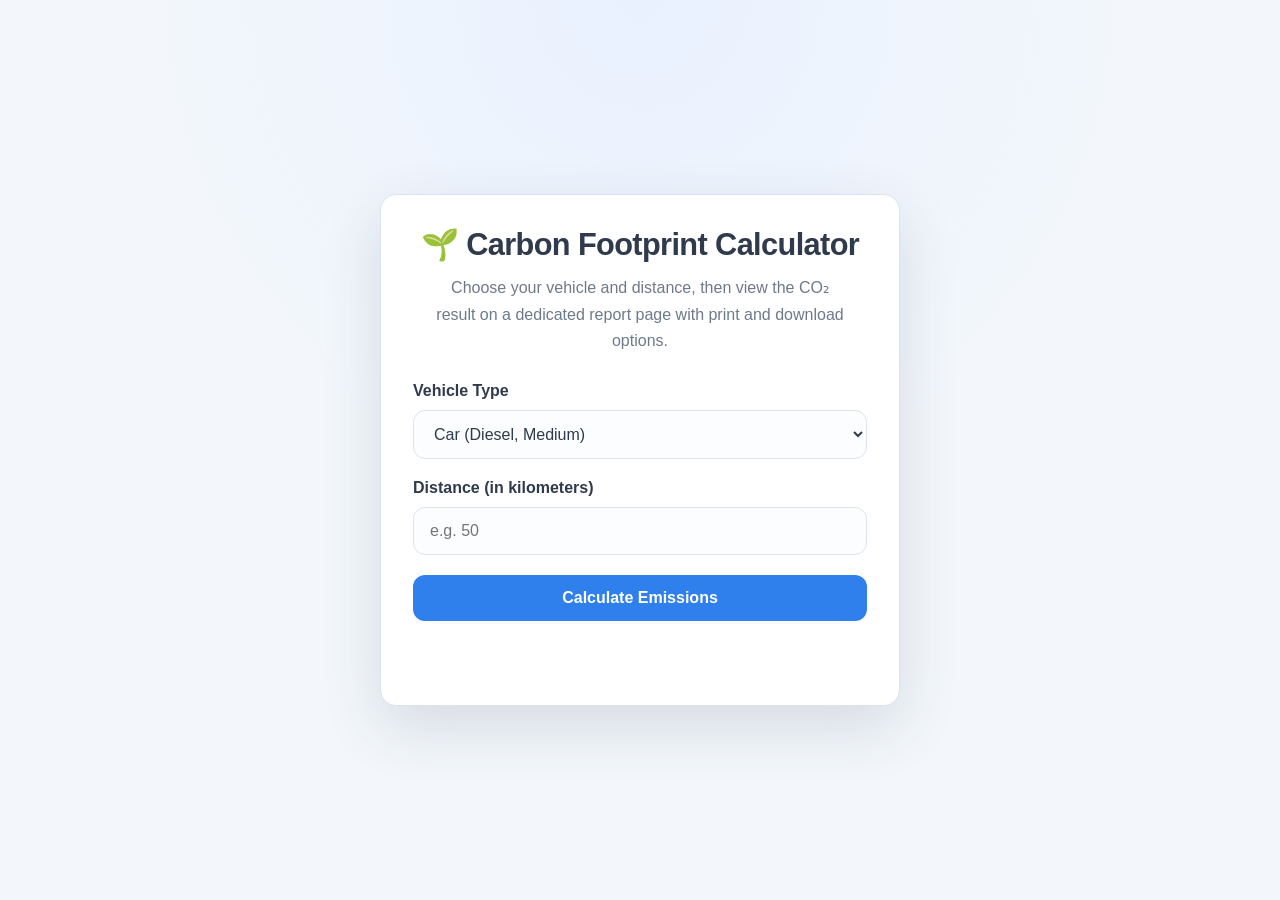
<file: index.html>
<!DOCTYPE html>
<html lang="en">
<head>
  <meta charset="UTF-8">
  <title>Carbon Footprint Calculator</title>
  <meta name="viewport" content="width=device-width, initial-scale=1.0">
  <link rel="stylesheet" href="styles.css">
</head>
<body>

<div class="container">
  <header>
    <h1>🌱 Carbon Footprint Calculator</h1>
    <p>Choose your vehicle and distance, then view the CO₂ result on a dedicated report page with print and download options.</p>
  </header>

  <div class="form-group">
    <label for="vehicle">Vehicle Type</label>
    <select id="vehicle">
      <option value="0.171">Car (Diesel, Medium)</option>
      <option value="0.192">Car (Petrol, Medium)</option>
      <option value="0.240">SUV (Petrol, Large)</option>
      <option value="0.220">SUV (Diesel, Large)</option>
      <option value="0.185">SUV (CNG, Large)</option>
      <option value="0.120">Car (CNG, Small)</option>
      <option value="0.103">Motorbike (Small)</option>
      <option value="0.089">Bus (Diesel, Large)</option>
      <option value="0.065">Bus (CNG, Large)</option>
      <option value="0.061">Train (Regional)</option>
      <option value="0.055">Metro / Tram</option>
      <option value="0.210">Truck / Lorry</option>
    </select>
  </div>

  <div class="form-group">
    <label for="distance">Distance (in kilometers)</label>
    <input type="number" id="distance" placeholder="e.g. 50" min="1">
  </div>

  <button id="calculateButton" type="button">Calculate Emissions</button>
  <p class="feedback" id="feedback" aria-live="polite"></p>
</div>

<script src="script.js"></script>

</body>
</html>
</file>
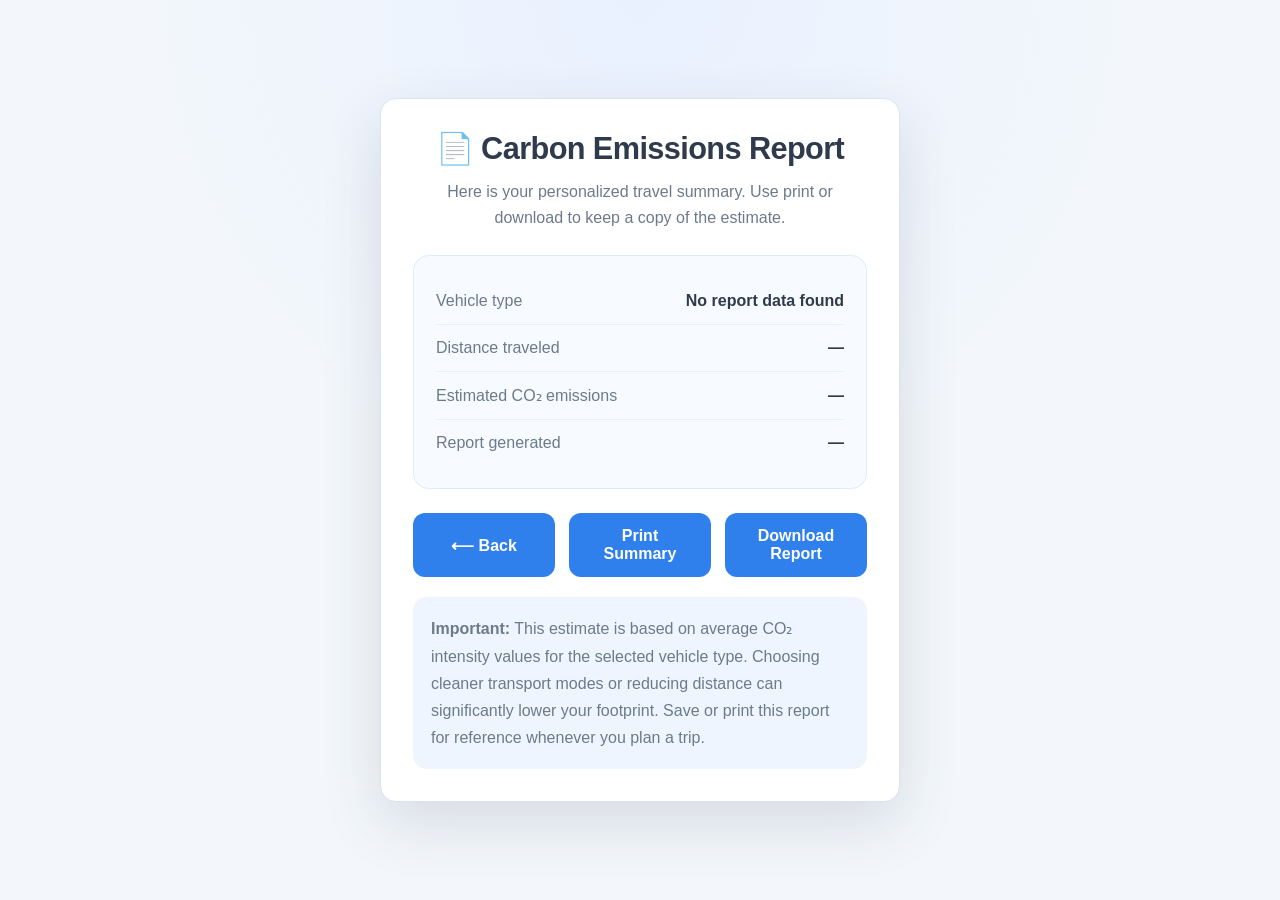
<file: results.html>
<!DOCTYPE html>
<html lang="en">
<head>
  <meta charset="UTF-8">
  <title>Carbon Emissions Report</title>
  <meta name="viewport" content="width=device-width, initial-scale=1.0">
  <link rel="stylesheet" href="styles.css">
</head>
<body>
<div class="container">
  <header class="results-header">
    <h1>📄 Carbon Emissions Report</h1>
    <p>Here is your personalized travel summary. Use print or download to keep a copy of the estimate.</p>
  </header>

  <section class="report-card">
    <div class="report-row">
      <span>Vehicle type</span>
      <strong id="reportVehicle">—</strong>
    </div>
    <div class="report-row">
      <span>Distance traveled</span>
      <strong id="reportDistance">—</strong>
    </div>
    <div class="report-row">
      <span>Estimated CO₂ emissions</span>
      <strong id="reportEmissions">—</strong>
    </div>
    <div class="report-row">
      <span>Report generated</span>
      <strong id="reportDate">—</strong>
    </div>
  </section>

  <div class="controls">
    <button id="backButton" type="button">⟵ Back</button>
    <button id="printButton" type="button">Print Summary</button>
    <button id="downloadButton" type="button">Download Report</button>
  </div>

  <div class="note-box">
    <strong>Important:</strong>
    This estimate is based on average CO₂ intensity values for the selected vehicle type.
    Choosing cleaner transport modes or reducing distance can significantly lower your footprint.
    Save or print this report for reference whenever you plan a trip.
  </div>
</div>
<script src="results.js"></script>
</body>
</html>
</file>
<file: styles.css>
/* styles.css */
:root {
  --bg: #f3f7fb;
  --card: #ffffff;
  --text: #2f3b4c;
  --muted: #6d7a8a;
  --primary: #2f80ed;
  --primary-dark: #1366d6;
  --success: #27ae60;
  --border: #dce4ef;
  --radius: 16px;
}

* {
  box-sizing: border-box;
}

body {
  margin: 0;
  min-height: 100vh;
  font-family: 'Segoe UI', Tahoma, Geneva, Verdana, sans-serif;
  background: radial-gradient(circle at top, #e9f1ff 0%, var(--bg) 45%);
  color: var(--text);
  display: grid;
  place-items: center;
  padding: 24px;
}

.container {
  width: 100%;
  max-width: 520px;
  background: var(--card);
  border: 1px solid var(--border);
  border-radius: var(--radius);
  box-shadow: 0 22px 60px rgba(47, 56, 76, 0.14);
  padding: 32px;
}

header {
  text-align: center;
  margin-bottom: 28px;
}

header h1 {
  margin: 0;
  font-size: clamp(1.9rem, 2.4vw, 2.4rem);
  letter-spacing: -0.02em;
}

header p {
  margin: 12px auto 0;
  max-width: 420px;
  color: var(--muted);
  line-height: 1.65;
}

.form-group {
  margin-bottom: 20px;
}

label {
  display: block;
  margin-bottom: 10px;
  font-weight: 600;
}

input,
select {
  width: 100%;
  padding: 14px 16px;
  border: 1px solid var(--border);
  border-radius: 12px;
  background: #fbfdff;
  color: var(--text);
  font-size: 1rem;
  transition: border-color 0.2s ease, box-shadow 0.2s ease;
}

input:focus,
select:focus {
  outline: none;
  border-color: var(--primary);
  box-shadow: 0 0 0 4px rgba(47, 128, 237, 0.12);
}

button {
  display: inline-flex;
  align-items: center;
  justify-content: center;
  width: 100%;
  padding: 14px 16px;
  border: none;
  border-radius: 12px;
  background: var(--primary);
  color: #ffffff;
  font-size: 1rem;
  font-weight: 700;
  cursor: pointer;
  transition: transform 0.2s ease, background-color 0.2s ease;
}

button:hover,
button:focus-visible {
  background: var(--primary-dark);
  transform: translateY(-1px);
}

.feedback {
  margin-top: 16px;
  color: #c0392b;
  font-size: 0.95rem;
  min-height: 1.25rem;
}

.results-header {
  margin-bottom: 24px;
}

.report-card,
.result-card {
  margin-top: 24px;
  padding: 22px;
  border-radius: 16px;
  background: #f7fbff;
  border: 1px solid rgba(47, 128, 237, 0.12);
}

.report-row {
  display: grid;
  grid-template-columns: 1fr auto;
  gap: 12px;
  align-items: center;
  padding: 14px 0;
  border-bottom: 1px solid rgba(47, 128, 237, 0.08);
}

.report-row:last-child {
  border-bottom: none;
}

.report-row span {
  color: var(--muted);
}

.report-row strong {
  color: var(--text);
  font-size: 1rem;
}

.controls {
  display: grid;
  grid-template-columns: repeat(3, minmax(0, 1fr));
  gap: 14px;
  margin-top: 24px;
}

.controls button {
  width: 100%;
}

.note-box {
  margin-top: 20px;
  padding: 18px;
  border-radius: 14px;
  background: rgba(47, 128, 237, 0.08);
  color: var(--muted);
  line-height: 1.7;
}

@media (max-width: 760px) {
  .report-row {
    grid-template-columns: 1fr;
  }

  .controls {
    grid-template-columns: 1fr;
  }
}

.result-card p {
  margin: 0;
  font-size: 0.95rem;
  color: var(--muted);
}

.result-card strong {
  display: block;
  margin-top: 6px;
  font-size: 1.35rem;
  color: #1f3d7a;
}

.result-card strong.error {
  color: #c0392b;
}

@media (max-width: 560px) {
  .container {
    padding: 24px;
  }
}
</file>
